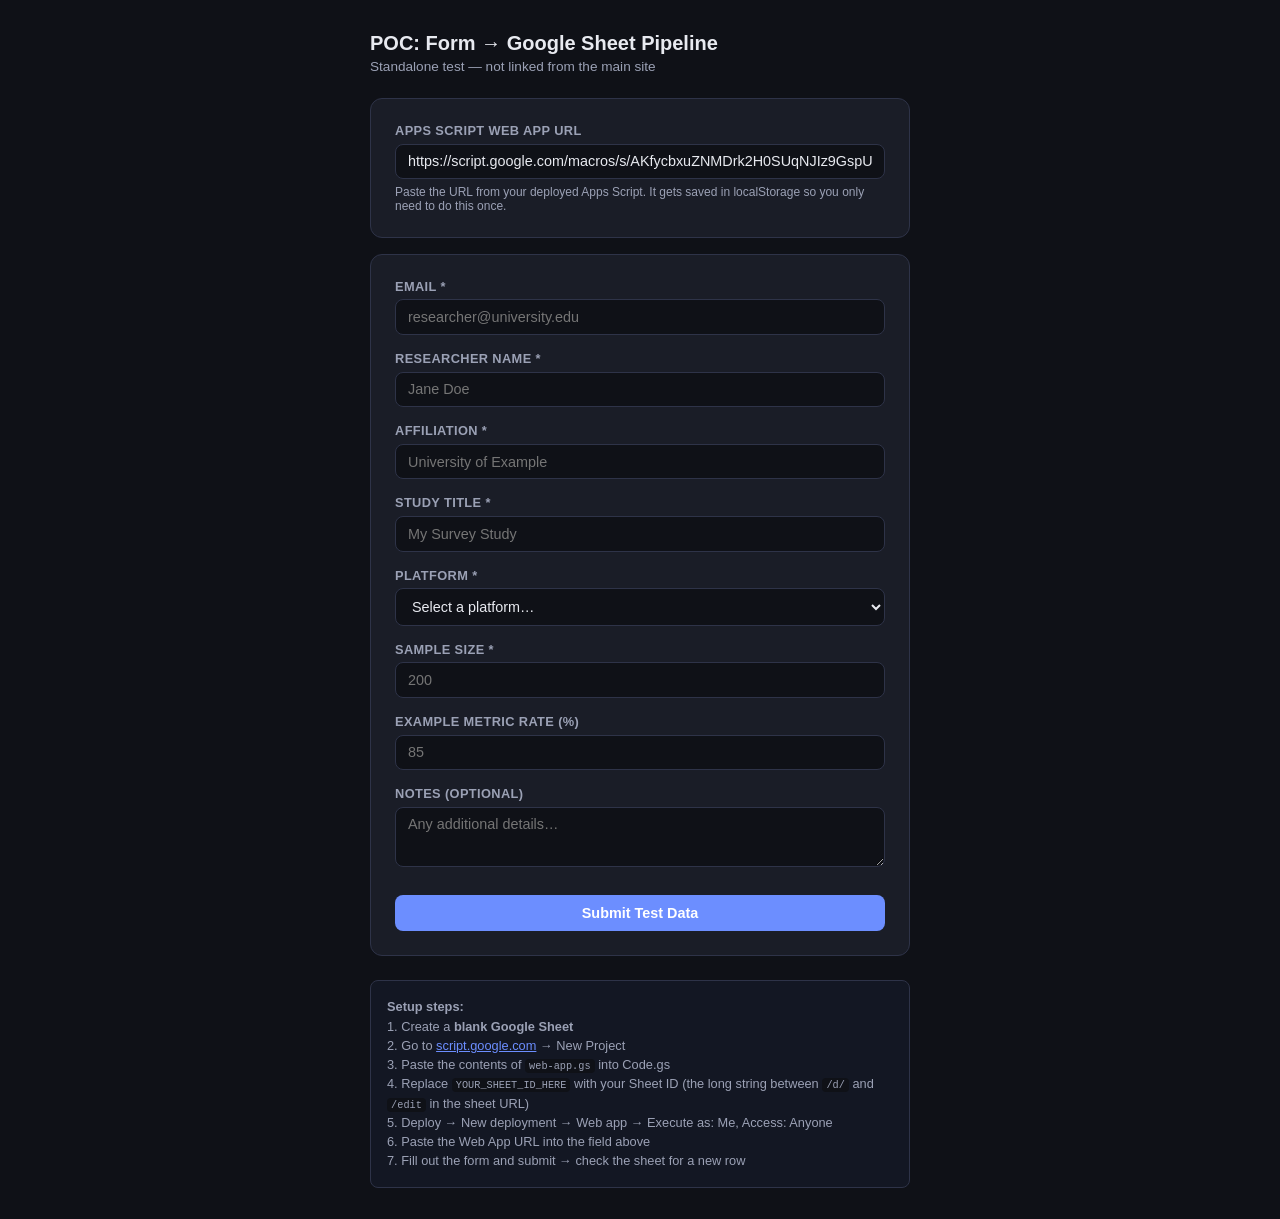
<file: forms/poc/index.html>
<!DOCTYPE html>
<html lang="en">
<head>
  <meta charset="UTF-8">
  <meta name="viewport" content="width=device-width, initial-scale=1.0">
  <title>Data Quality Hub — POC Form</title>
  <style>
    :root {
      --bg-body: #0F1117;
      --bg-card: #1A1D27;
      --border: #2E3348;
      --text-primary: #E8EAF0;
      --text-secondary: #9BA1B5;
      --accent: #6C8EFF;
      --success: #34D399;
      --danger: #F87171;
    }

    * { box-sizing: border-box; margin: 0; padding: 0; }

    body {
      font-family: -apple-system, BlinkMacSystemFont, 'Segoe UI', Roboto, sans-serif;
      background: var(--bg-body);
      color: var(--text-primary);
      min-height: 100vh;
      display: flex;
      justify-content: center;
      padding: 2rem 1rem;
    }

    .poc-container {
      width: 100%;
      max-width: 540px;
    }

    h1 {
      font-size: 1.25rem;
      margin-bottom: 0.25rem;
    }

    .poc-subtitle {
      color: var(--text-secondary);
      font-size: 0.85rem;
      margin-bottom: 1.5rem;
    }

    .poc-card {
      background: var(--bg-card);
      border: 1px solid var(--border);
      border-radius: 12px;
      padding: 1.5rem;
    }

    .poc-field {
      margin-bottom: 1rem;
    }

    .poc-field:last-of-type {
      margin-bottom: 1.5rem;
    }

    .poc-label {
      display: block;
      font-size: 0.8rem;
      font-weight: 600;
      color: var(--text-secondary);
      margin-bottom: 0.35rem;
      text-transform: uppercase;
      letter-spacing: 0.03em;
    }

    .poc-input, .poc-select, .poc-textarea {
      width: 100%;
      padding: 0.55rem 0.75rem;
      background: var(--bg-body);
      border: 1px solid var(--border);
      border-radius: 8px;
      color: var(--text-primary);
      font-size: 0.9rem;
      font-family: inherit;
      outline: none;
      transition: border-color 0.15s;
    }

    .poc-input:focus, .poc-select:focus, .poc-textarea:focus {
      border-color: var(--accent);
    }

    .poc-input.error, .poc-select.error, .poc-textarea.error {
      border-color: var(--danger);
    }

    .poc-textarea {
      resize: vertical;
      min-height: 60px;
    }

    .poc-error-msg {
      color: var(--danger);
      font-size: 0.75rem;
      margin-top: 0.25rem;
      display: none;
    }

    .poc-error-msg.visible {
      display: block;
    }

    .poc-btn {
      width: 100%;
      padding: 0.65rem;
      background: var(--accent);
      color: #fff;
      border: none;
      border-radius: 8px;
      font-size: 0.9rem;
      font-weight: 600;
      cursor: pointer;
      transition: opacity 0.15s;
    }

    .poc-btn:hover { opacity: 0.9; }
    .poc-btn:disabled { opacity: 0.5; cursor: not-allowed; }

    .poc-status {
      margin-top: 1rem;
      padding: 0.75rem;
      border-radius: 8px;
      font-size: 0.85rem;
      display: none;
    }

    .poc-status.success {
      display: block;
      background: rgba(52, 211, 153, 0.1);
      border: 1px solid var(--success);
      color: var(--success);
    }

    .poc-status.error {
      display: block;
      background: rgba(248, 113, 113, 0.1);
      border: 1px solid var(--danger);
      color: var(--danger);
    }

    .poc-status.loading {
      display: block;
      background: rgba(108, 142, 255, 0.1);
      border: 1px solid var(--accent);
      color: var(--accent);
    }

    .poc-note {
      margin-top: 1.5rem;
      padding: 1rem;
      background: rgba(108, 142, 255, 0.05);
      border: 1px solid var(--border);
      border-radius: 8px;
      font-size: 0.8rem;
      color: var(--text-secondary);
      line-height: 1.5;
    }

    .poc-note code {
      background: var(--bg-body);
      padding: 0.1em 0.4em;
      border-radius: 4px;
      font-size: 0.8em;
    }
  </style>
</head>
<body>
  <div class="poc-container">
    <h1>POC: Form → Google Sheet Pipeline</h1>
    <p class="poc-subtitle">Standalone test — not linked from the main site</p>

    <div class="poc-card" id="config-card" style="margin-bottom: 1rem;">
      <div class="poc-field" style="margin-bottom: 0;">
        <label class="poc-label" for="scriptUrl">Apps Script Web App URL</label>
        <input class="poc-input" type="url" id="scriptUrl" placeholder="https://script.google.com/macros/s/…/exec">
        <div style="color: var(--text-secondary); font-size: 0.75rem; margin-top: 0.35rem;">
          Paste the URL from your deployed Apps Script. It gets saved in localStorage so you only need to do this once.
        </div>
      </div>
    </div>

    <div class="poc-card">
      <form id="poc-form" novalidate>
        <div class="poc-field">
          <label class="poc-label" for="email">Email *</label>
          <input class="poc-input" type="email" id="email" required placeholder="researcher@university.edu">
          <div class="poc-error-msg" id="email-error">Please enter a valid email address</div>
        </div>

        <div class="poc-field">
          <label class="poc-label" for="name">Researcher Name *</label>
          <input class="poc-input" type="text" id="name" required placeholder="Jane Doe">
          <div class="poc-error-msg" id="name-error">Name is required</div>
        </div>

        <div class="poc-field">
          <label class="poc-label" for="affiliation">Affiliation *</label>
          <input class="poc-input" type="text" id="affiliation" required placeholder="University of Example">
          <div class="poc-error-msg" id="affiliation-error">Affiliation is required</div>
        </div>

        <div class="poc-field">
          <label class="poc-label" for="studyTitle">Study Title *</label>
          <input class="poc-input" type="text" id="studyTitle" required placeholder="My Survey Study">
          <div class="poc-error-msg" id="studyTitle-error">Study title is required</div>
        </div>

        <div class="poc-field">
          <label class="poc-label" for="platform">Platform *</label>
          <select class="poc-select" id="platform" required>
            <option value="">Select a platform…</option>
            <option value="Prolific">Prolific</option>
            <option value="MTurk">MTurk</option>
            <option value="Bilendi">Bilendi</option>
            <option value="Moblab">Moblab</option>
            <option value="CloudResearch">CloudResearch</option>
            <option value="Other">Other</option>
          </select>
          <div class="poc-error-msg" id="platform-error">Please select a platform</div>
        </div>

        <div class="poc-field">
          <label class="poc-label" for="sampleSize">Sample Size *</label>
          <input class="poc-input" type="number" id="sampleSize" required min="1" placeholder="200">
          <div class="poc-error-msg" id="sampleSize-error">Please enter a valid sample size</div>
        </div>

        <div class="poc-field">
          <label class="poc-label" for="metric1Rate">Example Metric Rate (%) </label>
          <input class="poc-input" type="number" id="metric1Rate" min="0" max="100" placeholder="85">
          <div class="poc-error-msg" id="metric1Rate-error">Must be between 0 and 100</div>
        </div>

        <div class="poc-field">
          <label class="poc-label" for="notes">Notes (optional)</label>
          <textarea class="poc-textarea" id="notes" placeholder="Any additional details…"></textarea>
        </div>

        <button class="poc-btn" type="submit" id="submit-btn">Submit Test Data</button>
      </form>

      <div class="poc-status" id="status"></div>
    </div>

    <div class="poc-note">
      <strong>Setup steps:</strong><br>
      1. Create a <strong>blank Google Sheet</strong><br>
      2. Go to <a href="https://script.google.com" target="_blank" style="color:var(--accent)">script.google.com</a> → New Project<br>
      3. Paste the contents of <code>web-app.gs</code> into Code.gs<br>
      4. Replace <code>YOUR_SHEET_ID_HERE</code> with your Sheet ID (the long string between <code>/d/</code> and <code>/edit</code> in the sheet URL)<br>
      5. Deploy → New deployment → Web app → Execute as: Me, Access: Anyone<br>
      6. Paste the Web App URL into the field above<br>
      7. Fill out the form and submit → check the sheet for a new row
    </div>
  </div>

  <script>
    var APPS_SCRIPT_URL = localStorage.getItem('dqh-poc-script-url') || 'https://script.google.com/macros/s/AKfycbxuZNMDrk2H0SUqNJIz9GspUlkc9KVi7EtExb8VgO3UUtynk22yJUrPSlxyn9jxsW7VXA/exec';

    var scriptUrlInput = document.getElementById('scriptUrl');
    scriptUrlInput.value = APPS_SCRIPT_URL;
    scriptUrlInput.addEventListener('input', function() {
      APPS_SCRIPT_URL = scriptUrlInput.value.trim();
      localStorage.setItem('dqh-poc-script-url', APPS_SCRIPT_URL);
    });

    var form = document.getElementById('poc-form');
    var statusEl = document.getElementById('status');
    var submitBtn = document.getElementById('submit-btn');

    // Field definitions: id, required, type, validation
    var fields = [
      { id: 'email',      required: true,  type: 'email' },
      { id: 'name',       required: true,  type: 'text' },
      { id: 'affiliation',required: true,  type: 'text' },
      { id: 'studyTitle', required: true,  type: 'text' },
      { id: 'platform',   required: true,  type: 'select' },
      { id: 'sampleSize', required: true,  type: 'number', min: 1 },
      { id: 'metric1Rate',required: false, type: 'number', min: 0, max: 100 },
      { id: 'notes',      required: false, type: 'text' }
    ];

    function validate() {
      var valid = true;
      fields.forEach(function(f) {
        var el = document.getElementById(f.id);
        var errEl = document.getElementById(f.id + '-error');
        var val = el.value.trim();
        var fieldValid = true;

        if (f.required && !val) {
          fieldValid = false;
        } else if (val) {
          if (f.type === 'email' && !/^[^\s@]+@[^\s@]+\.[^\s@]+$/.test(val)) {
            fieldValid = false;
          }
          if (f.type === 'number') {
            var num = parseFloat(val);
            if (isNaN(num)) fieldValid = false;
            if (f.min !== undefined && num < f.min) fieldValid = false;
            if (f.max !== undefined && num > f.max) fieldValid = false;
          }
        }

        el.classList.toggle('error', !fieldValid);
        if (errEl) errEl.classList.toggle('visible', !fieldValid);
        if (!fieldValid) valid = false;
      });
      return valid;
    }

    function setStatus(type, message) {
      statusEl.className = 'poc-status ' + type;
      statusEl.textContent = message;
    }

    form.addEventListener('submit', function(e) {
      e.preventDefault();

      if (!APPS_SCRIPT_URL) {
        setStatus('error', 'APPS_SCRIPT_URL is not set. Deploy the web app first and paste the URL in the script.');
        return;
      }

      if (!validate()) {
        setStatus('error', 'Please fix the errors above.');
        return;
      }

      var data = {};
      fields.forEach(function(f) {
        data[f.id] = document.getElementById(f.id).value.trim();
      });

      submitBtn.disabled = true;
      setStatus('loading', 'Sending…');

      // mode: 'no-cors' — the POST goes through but we can't read the response.
      // This is fine: Apps Script doesn't support CORS preflight on doPost.
      // We show success optimistically. If it fails silently, the row won't appear in the sheet.
      fetch(APPS_SCRIPT_URL, {
        method: 'POST',
        mode: 'no-cors',
        headers: { 'Content-Type': 'application/json' },
        body: JSON.stringify(data)
      })
      .then(function() {
        setStatus('success', 'Submitted! Check your Google Sheet for the new row. (Note: with no-cors mode we can\'t confirm server-side success — verify in the sheet.)');
        form.reset();
      })
      .catch(function(err) {
        setStatus('error', 'Network error: ' + err.message);
      })
      .finally(function() {
        submitBtn.disabled = false;
      });
    });

    // Clear errors on input
    fields.forEach(function(f) {
      var el = document.getElementById(f.id);
      el.addEventListener('input', function() {
        el.classList.remove('error');
        var errEl = document.getElementById(f.id + '-error');
        if (errEl) errEl.classList.remove('visible');
        if (statusEl.classList.contains('error')) {
          statusEl.className = 'poc-status';
        }
      });
    });
  </script>
</body>
</html>
</file>
